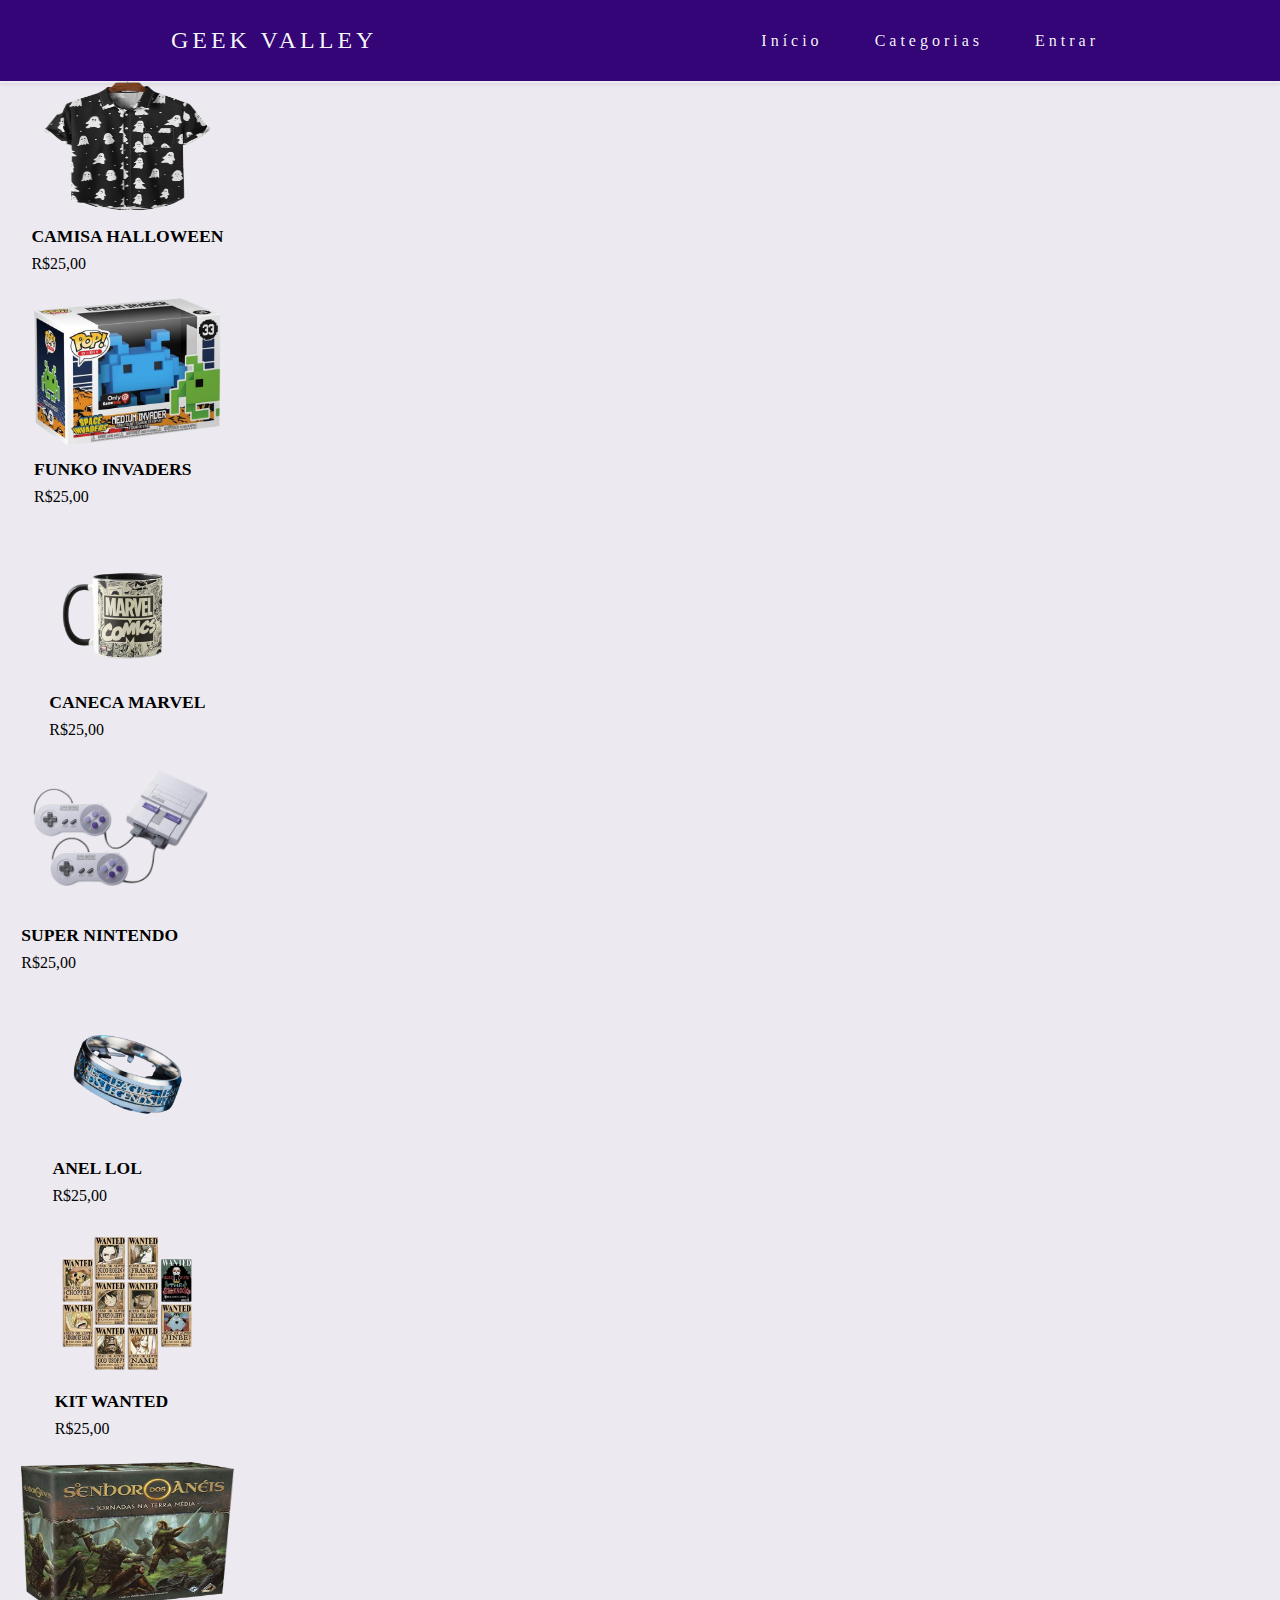
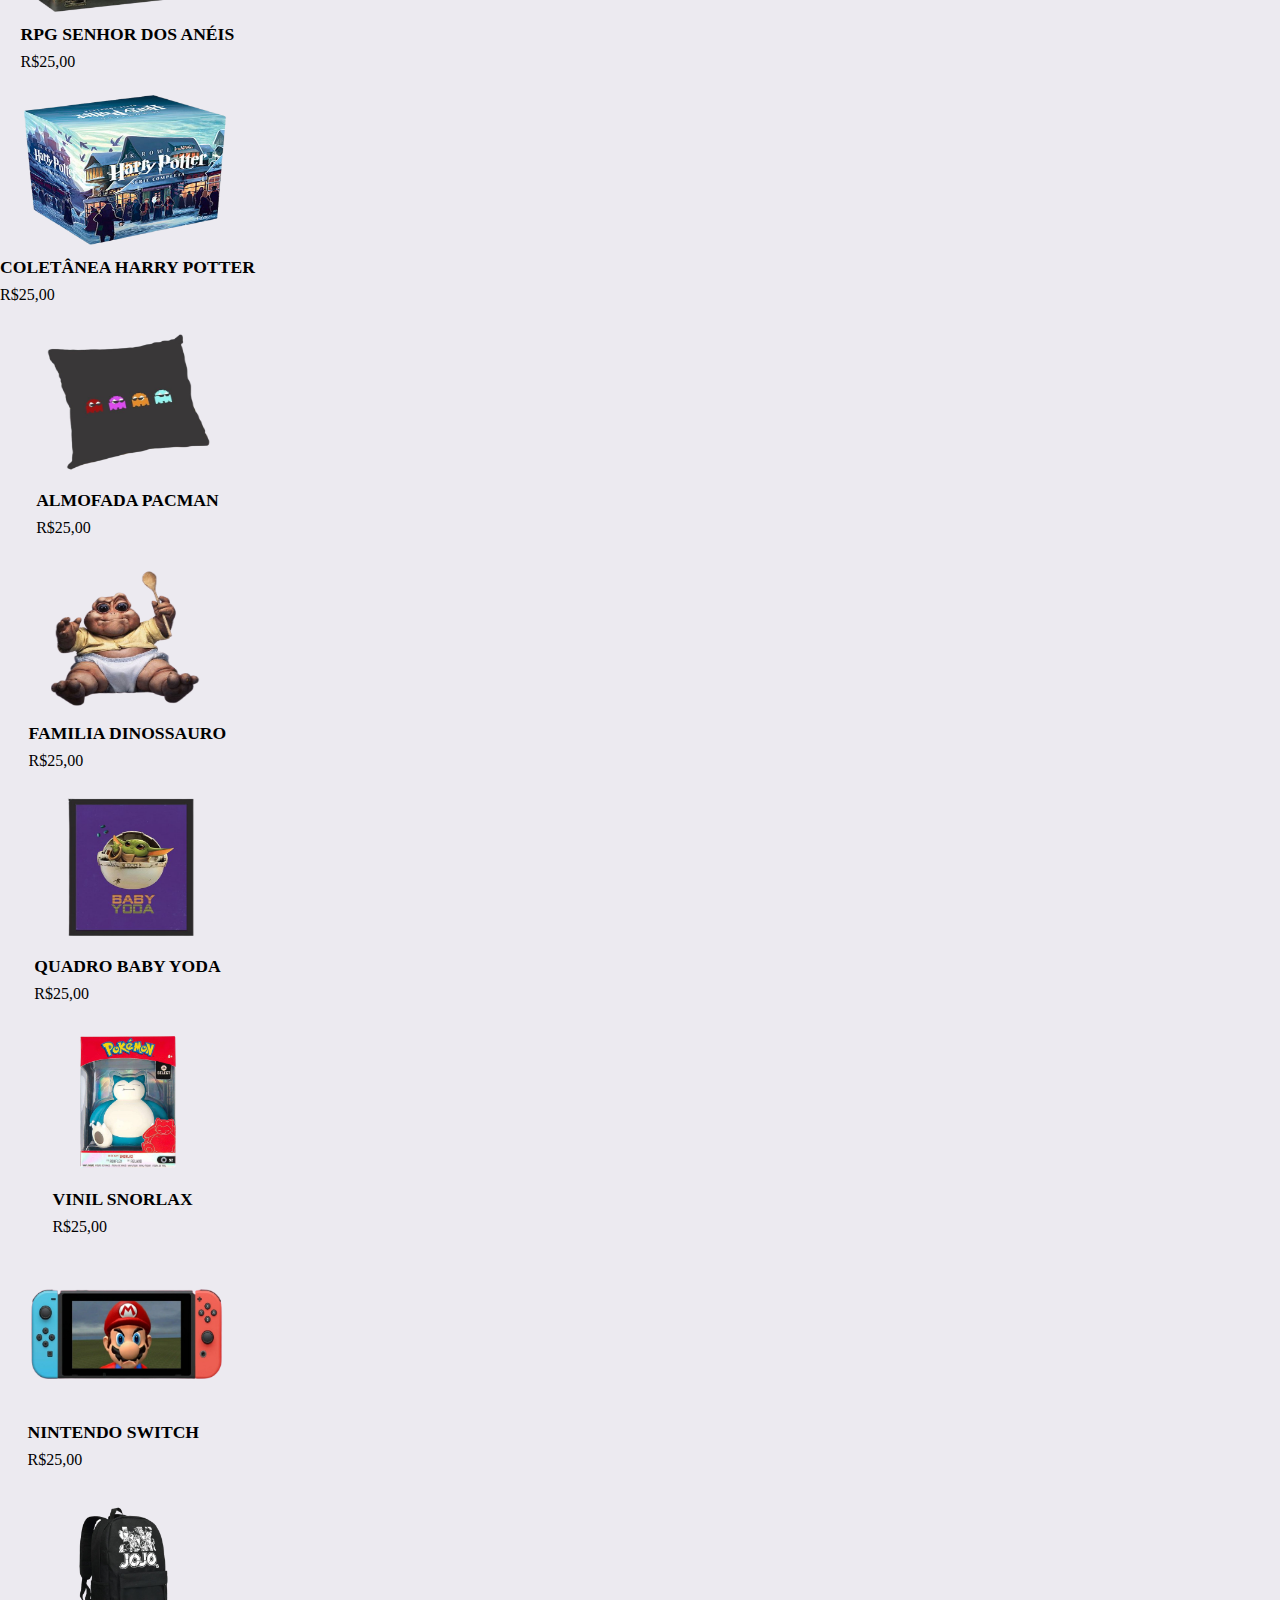
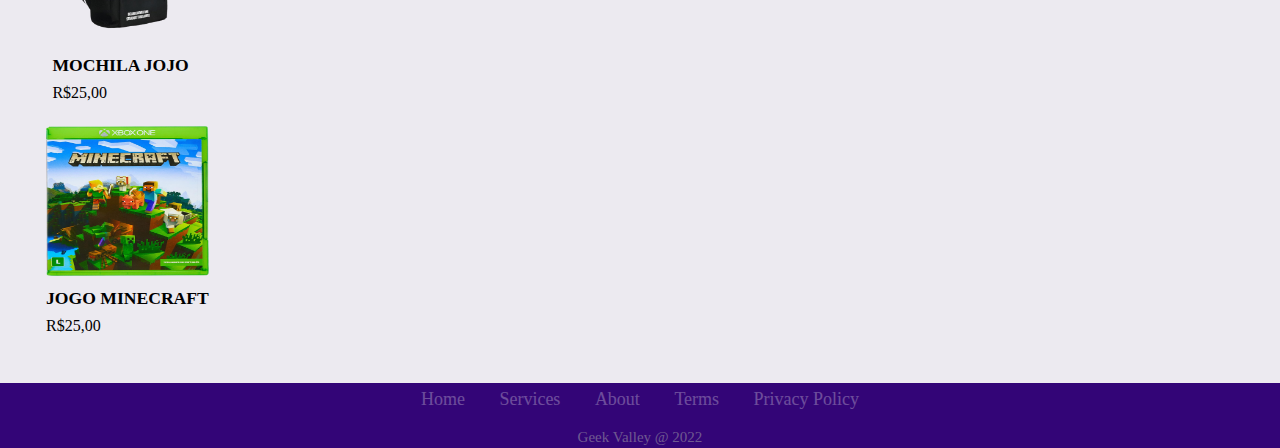
<file: index.html>
<!DOCTYPE html>
<html lang="pt-br">
    <head>
        <meta charset="UTF-8">
        <meta name="viewport" content="width=device-width, initial-scale=1.8">
        <title>Geek Valley</title>
        <link rel="stylesheet" href="style.css">
    </head>

    <body>
        <header> <!--Cabeçalho-->
            <nav>
                <div class="logo_bar">
                    <a class="logo" href="#">Geek Valley</a>
                </div>
                  <ul class="menu">
                    <li><a href="index.html">Início</a></li>
                    <li><a href="#">Categorias</a></li>
                    <li><a href="login.html">Entrar</a></li>
                  </ul>   
            </nav>
        </header> <!--Fim-->


        <section  class="shop_bloco"> <!--Produtos-->
 <!--1-->   
            <div class="produto_bloco">
                <img src="camiseta.png" class="produto_img">
                <h2 class="produto_title">Camisa Halloween</h2>
                <span class="price">R$25,00</span>
            </div>
<!--2-->
            <div class="produto_bloco">
                <img src="funko.png" class="produto_img">
                <h2 class="produto_title">Funko Invaders</h2>
                <span class="price">R$25,00</span>
            </div>
<!--3-->
            <div class="produto_bloco">
                <img src="caneca.png" class="produto_img">
                <h2 class="produto_title">Caneca Marvel</h2>
                <span class="price">R$25,00</span>
            </div>
<!--4-->
            <div class="produto_bloco">
                <img src="nintendo.png" class="produto_img">
                <h2 class="produto_title">Super Nintendo</h2>
                <span class="price">R$25,00</span>
            </div>      
<!--5-->
            <div class="produto_bloco">
                <img src="anel.png" class="produto_img">
                <h2 class="produto_title">Anel LOL</h2>
                <span class="price">R$25,00</span>
            </div> 

<!--6-->
            <div class="produto_bloco">
                <img src="placas.png" class="produto_img">
                <h2 class="produto_title">Kit Wanted</h2>
                <span class="price">R$25,00</span>
            </div>
<!--7-->
            <div class="produto_bloco">
                <img src="rpg.png" class="produto_img">
                <h2 class="produto_title">RPG Senhor dos Anéis</h2>
                <span class="price">R$25,00</span>
            </div> 
<!--8-->
            <div class="produto_bloco">
                <img src="potter.png" class="produto_img">
                <h2 class="produto_title">Coletânea Harry Potter</h2>
                <span class="price">R$25,00</span>
            </div> 
<!--9-->
            <div class="produto_bloco">
                <img src="pac.png" class="produto_img">
                <h2 class="produto_title">Almofada PacMan</h2>
                <span class="price">R$25,00</span>
            </div>             
<!--10-->
            <div class="produto_bloco">
                <img src="baby.png" class="produto_img">
                <h2 class="produto_title">Familia Dinossauro</h2>
                <span class="price">R$25,00</span>
            </div> 
<!--11-->
            <div class="produto_bloco">
                <img src="yoda.png" class="produto_img">
                <h2 class="produto_title">Quadro Baby Yoda</h2>
                <span class="price">R$25,00</span>
            </div> 
<!--12-->
            <div class="produto_bloco">
                <img src="snorlax.png" class="produto_img">
                <h2 class="produto_title">Vinil Snorlax </h2>
                <span class="price">R$25,00</span>
            </div> 
<!--13-->
            <div class="produto_bloco">
                <img src="switch.png" class="produto_img">
                <h2 class="produto_title">Nintendo Switch </h2>
                <span class="price">R$25,00</span>
            </div>
<!--14-->
            <div class="produto_bloco">
                <img src="mochila.png" class="produto_img">
                <h2 class="produto_title">Mochila Jojo</h2>
                <span class="price">R$25,00</span>
            </div>
<!--15-->
            <div class="produto_bloco">
                <img src="mine.png" class="produto_img">
                <h1 class="produto_title">Jogo Minecraft </h1>
                <span class="price">R$25,00</span>
            </div>
        </section>

<!--Rodapé-->
        <section class="footer">
            <ul class="list">
                <li>
                    <a href="#">Home</a>
                </li>

                <li>
                    <a href="#">Services</a>
                </li>

                <li>
                    <a href="#">About</a>
                </li>

                <li>
                    <a href="#">Terms</a>
                </li>

                <li>
                    <a href="#">Privacy Policy</a>
                </li>
            </ul>
            <p class="copyright">
                Geek Valley @ 2022
            </p>
        </section>

        
    </body>

</html>
</file>
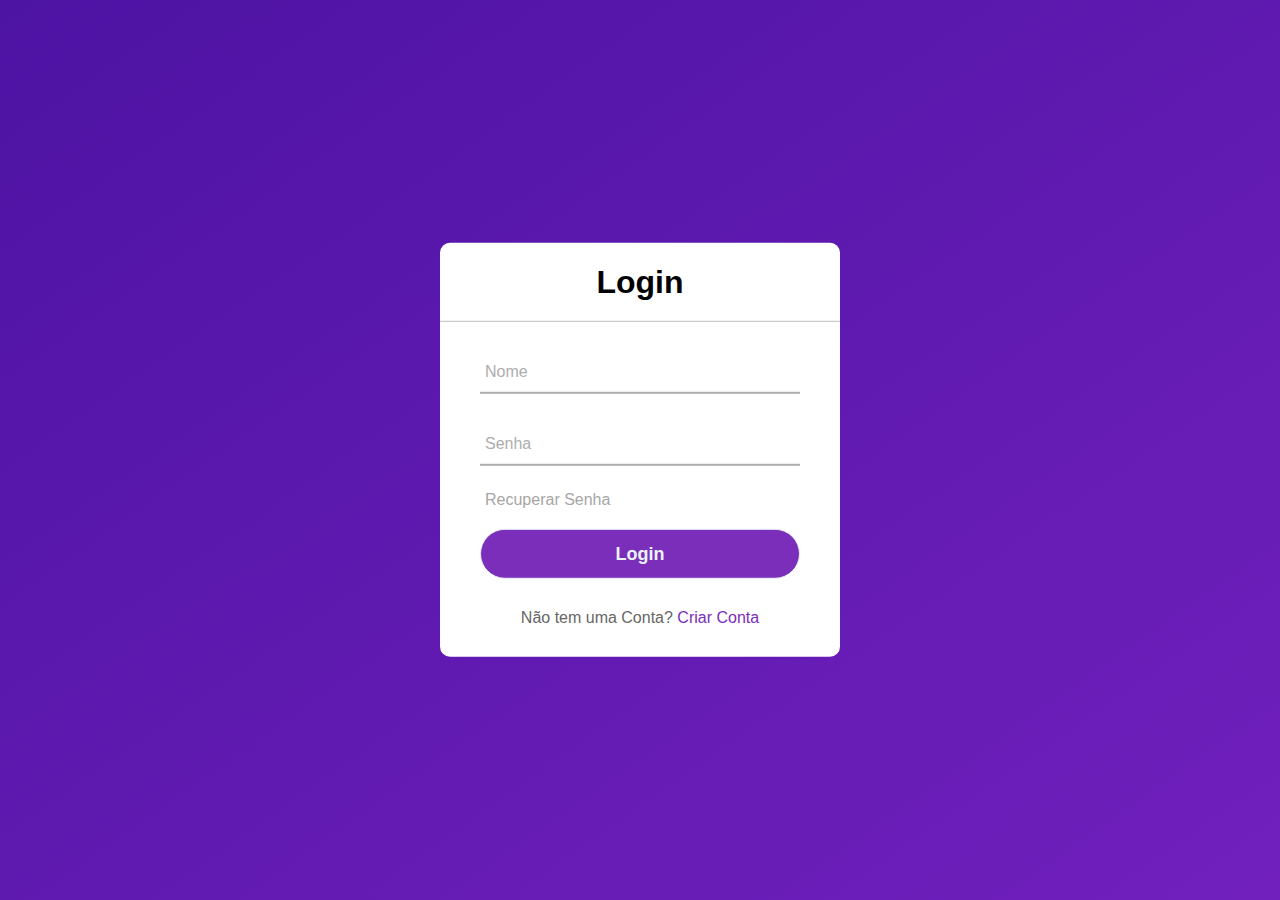
<file: login.html>
<!DOCTYPE html>
<html lang="pt-br">
<head>
    <meta charset="UTF-8">
    <link rel="stylesheet" href="login.css">
    <title>Geek Valley</title>
</head>
<body>
    <div class="center">
        <h1>Login</h1>
        <form method="post">
            <div class="txt_field">
                <input type="text" required>
                <span></span>
                <label>Nome</label>
            </div>
            <div class="txt_field">
                <input type="password" required>
                <span></span>
                <label>Senha</label>
            </div>
            <div class="pass">Recuperar Senha</div>
            <input type="submit" value="Login">
            <div class="singup_link">
                Não tem uma Conta? <a href="#">Criar Conta</a>
            </div>
        </form>
    </div>
</body>
</html>
</file>
<file: style.css>
* {
    margin: 0;
    padding: 0;
 }    

 body {
    background: #eceaf0;
    font-family: 'Times New Roman', Times, serif;
 }

 

/*Header*/

header {
    position: fixed;
    top: 0;
    left: 0;
    width: 100%;
    box-shadow: 0 1px 4px hsl(0 4% 15% / 10%);
    z-index: 100;
}

nav {
    display: flex;
    justify-content: space-around;
    align-items: center;
    background: #330577;
    height: 9vh;
    margin-bottom: 1.5px;
}

.logo {
    font-size: 24px;
	text-transform: uppercase;
	letter-spacing: 4px;
	color: #f3f1f1;
 }

 .logo_bar {
    display: flex;
    align-items: center;
 }
 
 .logo_bar a {
    color: #fcfcfcfa;
 }

 a {
    color: #fcfcfcfa;
	text-decoration: none;
	transition: 0.3s; 
 }

 .menu {
    list-style: none;
    display: flex;
}

.menu li {
    position: relative;
    letter-spacing: 0.5px;
    padding: 0 10px;
}

.menu li {
    letter-spacing: 4px;
    margin-left: 32px;
}

.menu li:after {
    content: "";
    position: absolute;
    background-color:#7b2eb9;
    height: 3px;
    width: 0;
    left: 0;
    bottom: -10px;
    transition: 0.3s;
}

.menu li:hover:after {
    width: 100%;
}
               
/*End-Header*/


/*Products*/

section {
    padding: 4rem 0 3rem;
 }


 .shop_bloco {
    display: grid;
    justify-items: center;
    grid-template-columns: repeat(auto-fit,minmax(220px, auto));
    gap: 1.5rem;
    justify-self: start;
    justify-content: center;
    align-items: center;
    place-content: center;
  
}

.produto_bloco {
    position: auto;
}

.produto_bloco:hover {
    padding: 10px;
    border: 1px solid rgb(73, 73, 73);
    transition: 0.4s;
    border-radius: 0.5rem;
}

.produto_img {
    width: 100%;
    height: auto;
    margin-bottom: 0.5rem;
    max-height: 150px;
    max-width: 250px;
}

.produto_title {
    font-size: 1.1rem;
    font-weight: 600;
    text-transform: uppercase;
    margin-bottom: 0.5rem;
}

.price {
    font-weight: 500;
}

/*End-Products*/
 

/*Footer*/

* {
    margin: 0;
    padding: 0;
    box-sizing: border-box;
}

.footer {
    padding: 2px 0;
    background-color: #330577;
}

.footer ul {
    margin-top: 0;
    padding: 0;
    list-style: none;
    font-size: 18px;
    line-height: 1.6;
    margin-bottom: 0;
    text-align: center;
}

.footer ul a {
    color: #f3f1f1;
    text-decoration: none;
    opacity: 0.3;
}

.footer ul li {
    display: inline-block;
    padding: 0 15px;
}

.footer ul li a:hover {
    opacity: 4;
}

.footer .copyright {
    margin-top: 15px;
    text-align: center;
    font-size: 15px;
    color: #aaa ;
    opacity: 0.5;
}

/*End-Footer*/
</file>
<file: login.css>
body {
    margin: 0;
    padding: 0;
    font-family: Arial, Helvetica, sans-serif;
    background: linear-gradient(145deg, #4d13a3, #7120bd);
    height: 100vh;
    overflow: hidden;
    
}

.center {
    position: absolute;
    top: 50%;
    left: 50%;
    transform: translate(-50%, -50%);
    width: 400px;
    background: white;
    border-radius: 10px;
}

.center h1 {
    text-align: center;
    padding: 0 0 20px 0;
    border-bottom: 1px solid silver;
}

.center form {
    padding: 0 40px;
    box-sizing: border-box;
}

form .txt_field {
    position: relative;
    border-bottom: 2px solid #adadad;
    margin: 30px 0;
}

.txt_field input {
    width: 100%;
    padding: 0 5px;
    height: 40px;
    font-size: 16px;
    border: none;
    background: none;
    outline: none;
}
 
.txt_field label {
    position: absolute;
    top: 50%;
    left: 5px;
    color: #adadad;
    transform: translateY(-50%);
    font-size: 16px;
    pointer-events: none;
    transition: .5s;
}

.txt_field span::before {
  content: '';
  position: absolute;
  top: 40px;
  left: 0;
 width: 0%; 
 height: 2px;
 background: #7b2eb9;
transition: .5s;
}

.txt_field input:focus ~ label, 
.txt_field input:valid ~ label {
    top: -5px;
    color: #7b2eb9;
}

.txt_field input:focus ~ span::before,
.txt_field input:valid ~ span::before {
    width: 100%;
}

.pass {
    margin: -5px 0 20px 5px;
    color: #a6a6a6;
    cursor: pointer;
}

.pass:hover {
    text-decoration: underline;
}

input[type="submit"] {
    width: 100%;
    height: 50px;
    border: 1px solid;
    background: #7b2eb9;
    border-radius: 25px;
    font-size: 18px;
    color: #e9f4fb;
    font-weight: 700;
    cursor: pointer;
    outline: none;
}

input[type="submit"]:hover {
    border-color: #7b2eb9;
    transition: .5s;
}

.singup_link {
    margin: 30px 0;
    text-align: center;
    font-size: 16px;
    color: #666666;
} 

.singup_link a {
    color: #7b2eb9;
    text-decoration: none;
}

.singup_link a:hover {
    text-decoration: underline;
}
</file>
